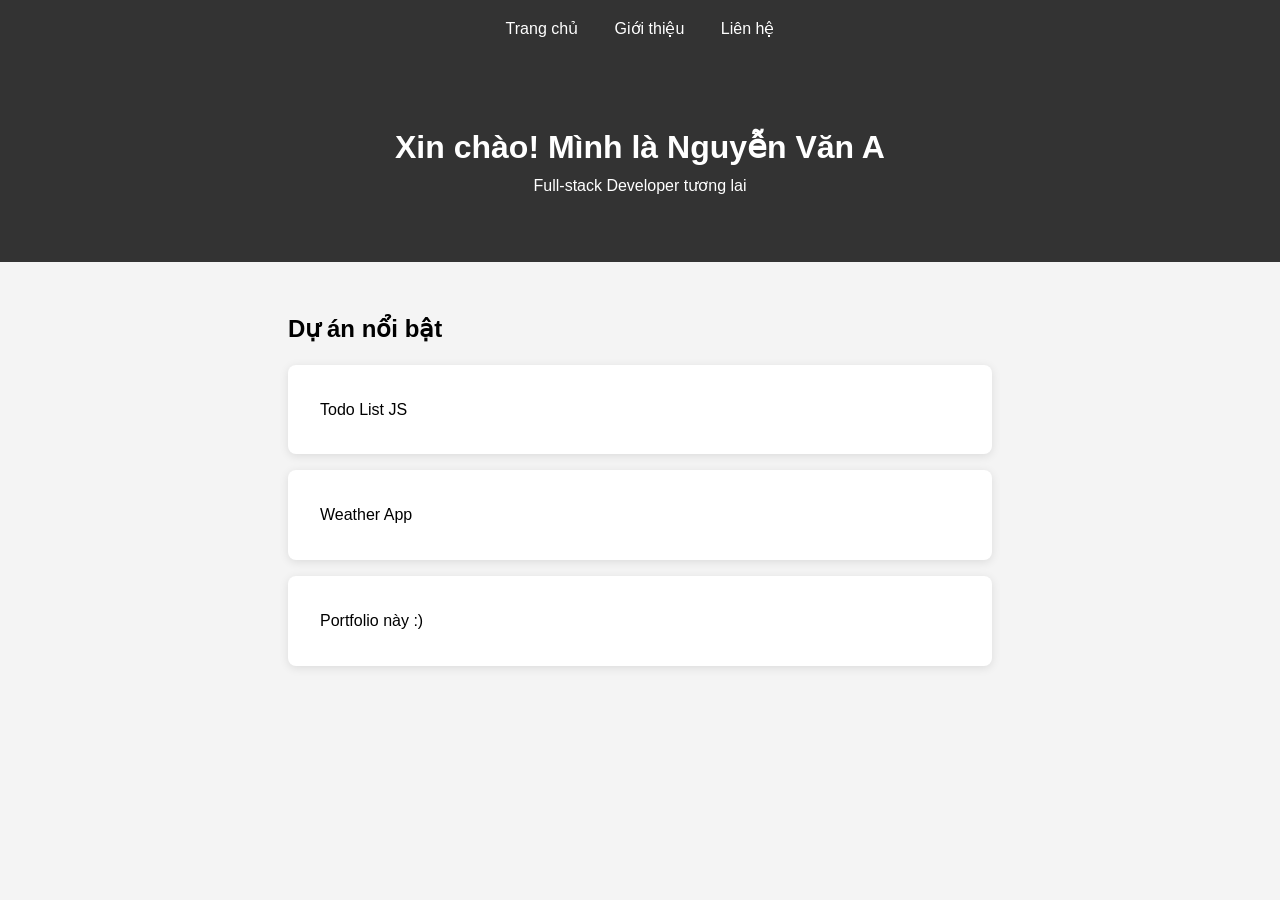
<file: index.html>
<!DOCTYPE html>
<html lang="vi">
<head>
    <meta charset="UTF-8">
    <meta name="viewport" content="width=device-width, initial-scale=1.0">
    <title>Nguyễn Văn A - Portfolio</title>
    <link rel="stylesheet" href="css/style.css">
</head>
<body>
    <nav>
        <a href="index.html">Trang chủ</a>
        <a href="about.html">Giới thiệu</a>
        <a href="contact.html">Liên hệ</a>
    </nav>
    <header>
        <h1>Xin chào! Mình là Nguyễn Văn A</h1>
        <p>Full-stack Developer tương lai</p>
    </header>
    <section>
        <h2>Dự án nổi bật</h2>
        <div class="project">Todo List JS</div>
        <div class="project">Weather App</div>
        <div class="project">Portfolio này :)</div>
    </section>
    <script src="js/script.js"></script>
</body>
</html>
</file>
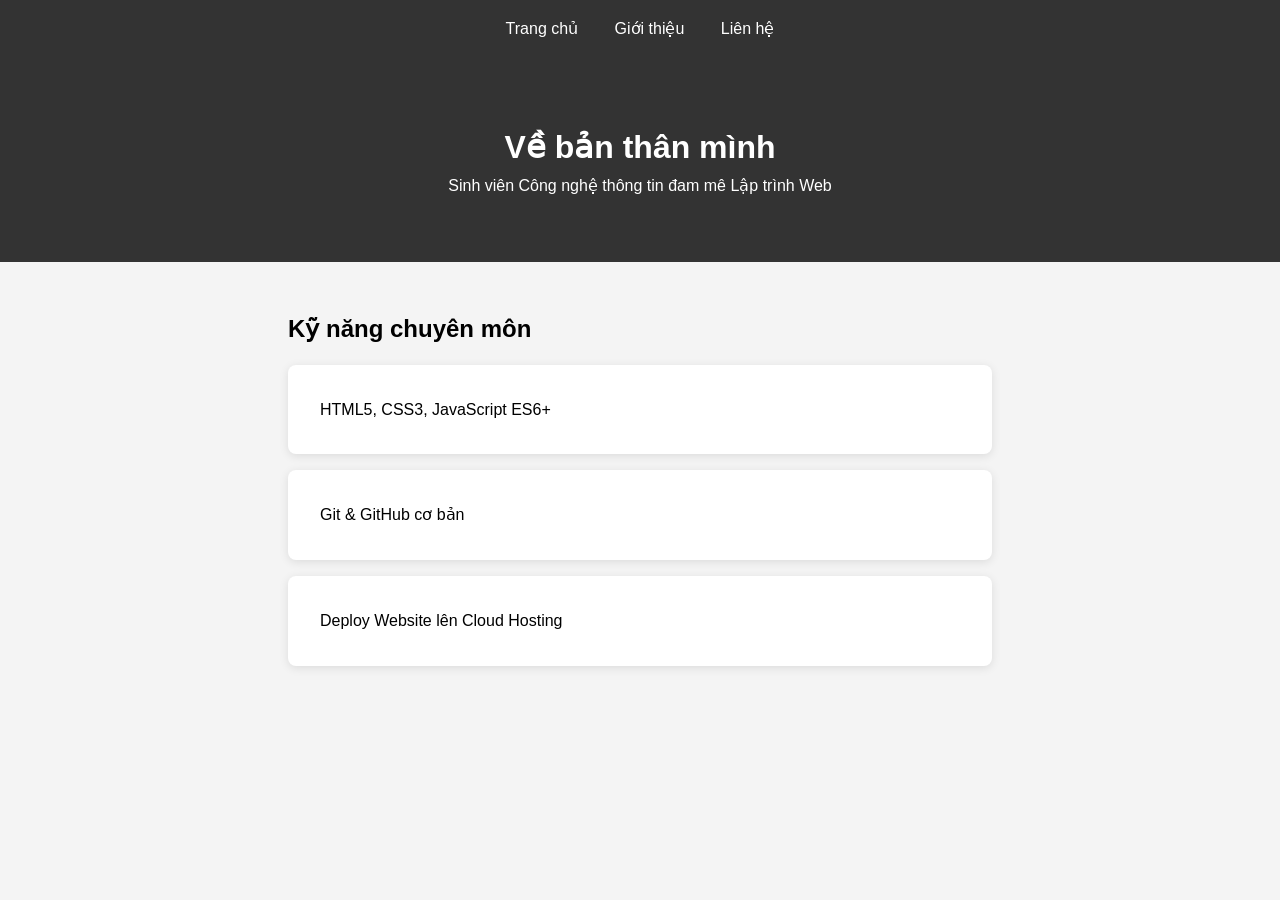
<file: about.html>
<!DOCTYPE html>
<html lang="vi">
<head>
    <meta charset="UTF-8">
    <meta name="viewport" content="width=device-width, initial-scale=1.0">
    <title>Giới thiệu - Nguyễn Văn A</title>
    <link rel="stylesheet" href="css/style.css">
</head>
<body>
    <nav>
        <a href="index.html">Trang chủ</a>
        <a href="about.html">Giới thiệu</a>
        <a href="contact.html">Liên hệ</a>
    </nav>
    <header>
        <h1>Về bản thân mình</h1>
        <p>Sinh viên Công nghệ thông tin đam mê Lập trình Web</p>
    </header>
    <section>
        <h2>Kỹ năng chuyên môn</h2>
        <div class="project">HTML5, CSS3, JavaScript ES6+</div>
        <div class="project">Git & GitHub cơ bản</div>
        <div class="project">Deploy Website lên Cloud Hosting</div>
    </section>
</body>
</html>
</file>
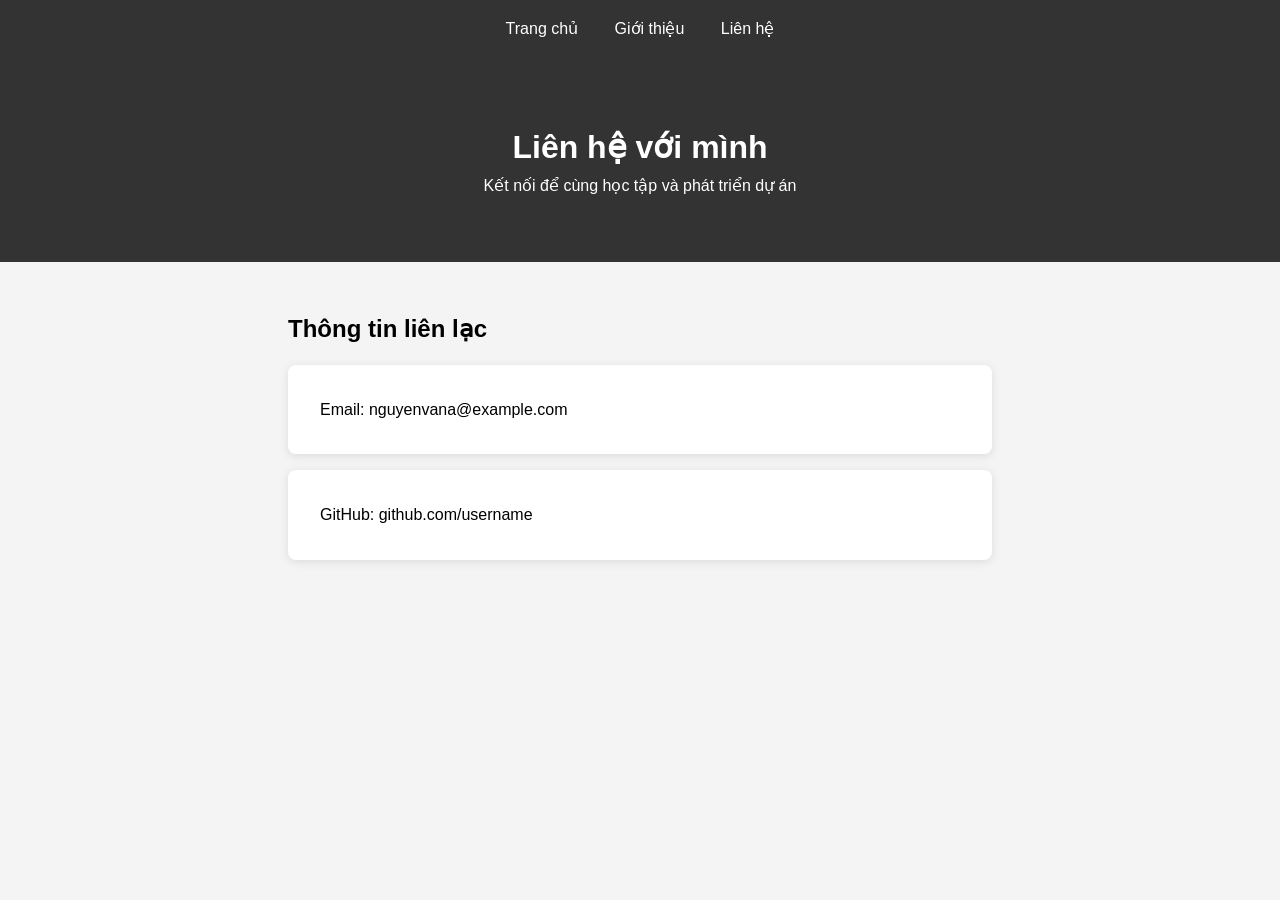
<file: contact.html>
<!DOCTYPE html>
<html lang="vi">
<head>
    <meta charset="UTF-8">
    <meta name="viewport" content="width=device-width, initial-scale=1.0">
    <title>Liên hệ - Nguyễn Văn A</title>
    <link rel="stylesheet" href="css/style.css">
</head>
<body>
    <nav>
        <a href="index.html">Trang chủ</a>
        <a href="about.html">Giới thiệu</a>
        <a href="contact.html">Liên hệ</a>
    </nav>
    <header>
        <h1>Liên hệ với mình</h1>
        <p>Kết nối để cùng học tập và phát triển dự án</p>
    </header>
    <section>
        <h2>Thông tin liên lạc</h2>
        <div class="project">Email: nguyenvana@example.com</div>
        <div class="project">GitHub: github.com/username</div>
    </section>
</body>
</html>
</file>
<file: css/style.css>
* { margin: 0; padding: 0; box-sizing: border-box; }
body { font-family: 'Segoe UI', sans-serif; line-height: 1.6; background: #f4f4f4; }
nav { background: #333; padding: 1rem; text-align: center; }
nav a { color: white; margin: 0 1rem; text-decoration: none; }
nav a:hover { text-decoration: underline; }
header { text-align: center; padding: 4rem 2rem; background: #333; color: white; }
section { padding: 3rem; max-width: 800px; margin: 0 auto; }
.project { background: white; padding: 2rem; margin: 1rem 0; border-radius: 8px; box-shadow: 0 2px 10px rgba(0,0,0,0.1); }
</file>
